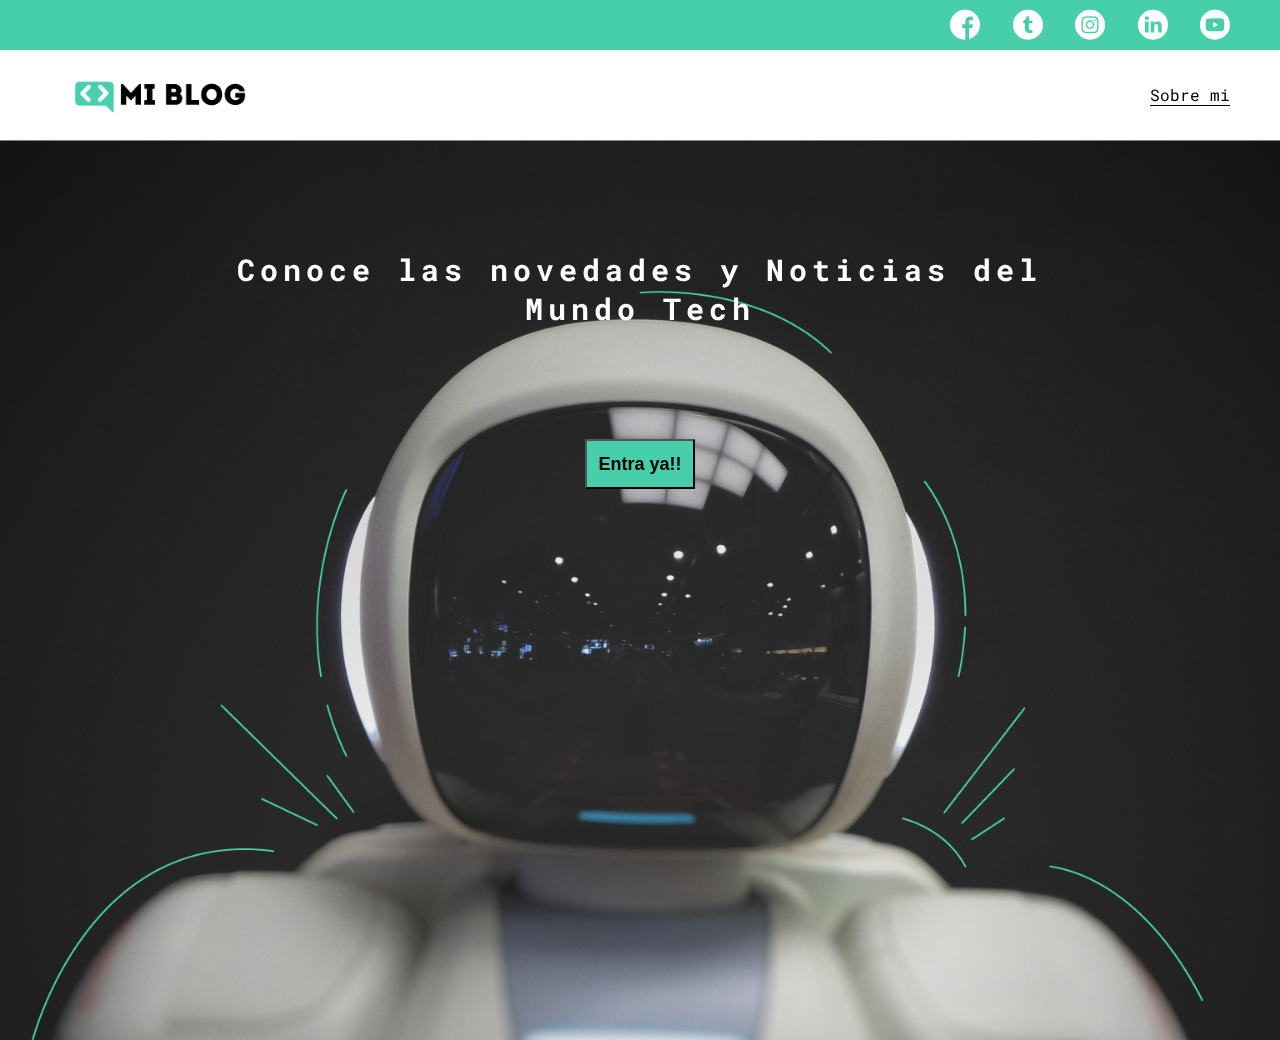
<file: index.html>
<!DOCTYPE html>
<html lang="en">
	<head>
		<meta charset="UTF-8" />
		<meta http-equiv="X-UA-Compatible" content="IE=edge" />
		<meta name="viewport" content="width=device-width, initial-scale=1.0" />
		<link rel="stylesheet" href="./css/main.css" />
		<link rel="stylesheet" href="./css/font/flaticon.css" />
		<link rel="stylesheet" href="./css/media-queries.css" />
		<title>Mi Blog</title>
	</head>
	<!-- Probalemnete haya que crearse otro div para manejar esto -->
	<body class="home-body">
		<!-- Inicio Header -->
		<header>
			<section class="header-icons-container">
				<div class="icons">
					<a href="./"><span class="flaticon-001-facebook"></span></a>
					<a href="./"><span class="flaticon-002-twitter"></span></a>
					<a href="./"><span class="flaticon-011-instagram"></span></a>
					<a href="./"><span class="flaticon-010-linkedin"></span></a>
					<a href="./"><span class="flaticon-008-youtube"></span></a>
				</div>
			</section>
			<nav>
				<section class="nav-logo-container">
					<a href="./"
						><img src="./assets/img/Logo-negro.png" alt="Logo de mi blog"
					/></a>
				</section>
				<section class="profile-link">
					<a href="./perfil.html">Sobre mi</a>
				</section>
			</nav>
		</header>
		<!-- Fin Header -->

		<main class="home-main">
			<section>
				<p class="home-main-text">
					Conoce las novedades y Noticias del Mundo Tech
				</p>
				<button class="home-main-button">
					<a href="./blogs.html">Entra ya!!</a>
				</button>
			</section>
		</main>
	</body>
</html>
</file>
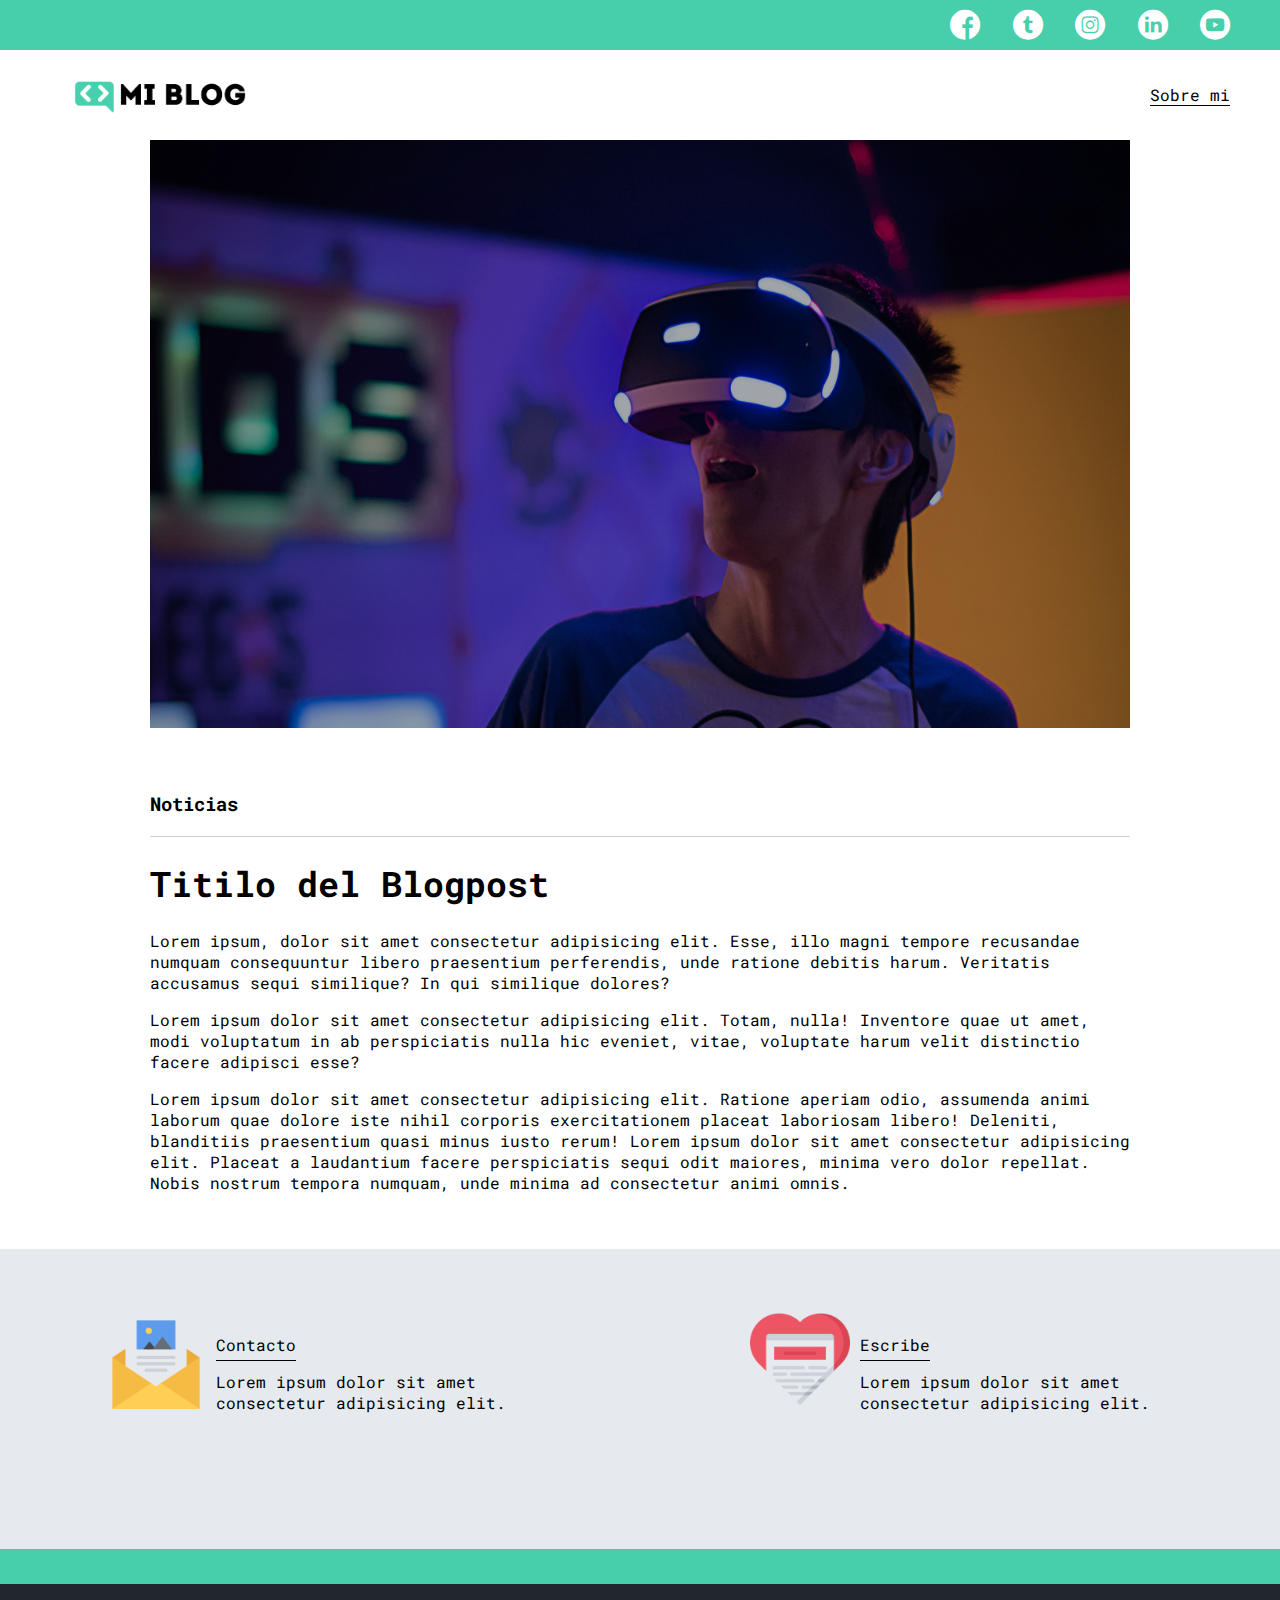
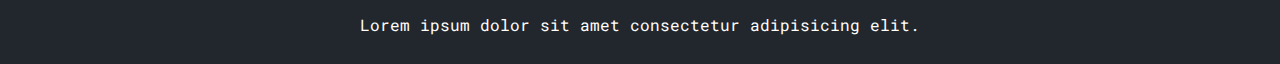
<file: blog.html>
<!DOCTYPE html>
<html lang="en">
	<head>
		<meta charset="UTF-8" />
		<meta http-equiv="X-UA-Compatible" content="IE=edge" />
		<meta name="viewport" content="width=device-width, initial-scale=1.0" />
		<link rel="stylesheet" href="./css/main.css" />
		<link rel="stylesheet" href="./css/font/flaticon.css" />
		<link rel="stylesheet" href="./css/media-queries.css" />
		<title>Mi Blog</title>
	</head>
	<body>
		<!-- Inicio Header -->
		<header>
			<section class="header-icons-container">
				<div class="icons">
					<a href="./"><span class="flaticon-001-facebook"></span></a>
					<a href="./"><span class="flaticon-002-twitter"></span></a>
					<a href="./"><span class="flaticon-011-instagram"></span></a>
					<a href="./"><span class="flaticon-010-linkedin"></span></a>
					<a href="./"><span class="flaticon-008-youtube"></span></a>
				</div>
			</section>
			<nav>
				<section class="nav-logo-container">
					<a href="./"
						><img src="./assets/img/Logo-negro.png" alt="Logo de mi blog"
					/></a>
				</section>
				<section class="profile-link">
					<a href="./perfil.html">Sobre mi</a>
				</section>
			</nav>
		</header>
		<!-- Fin Header -->
		<main>
			<section class="grid-container blogpost-img-container">
				<img src="./assets/img/post-1.png" alt="imagen" />
			</section>
			<section class="blogpost-main-container">
				<div class="grid-container">
					<h3>Noticias</h3>
					<article>
						<h1>Titilo del Blogpost</h1>
						<p>
							Lorem ipsum, dolor sit amet consectetur adipisicing elit. Esse,
							illo magni tempore recusandae numquam consequuntur libero
							praesentium perferendis, unde ratione debitis harum. Veritatis
							accusamus sequi similique? In qui similique dolores?
						</p>
						<p>
							Lorem ipsum dolor sit amet consectetur adipisicing elit. Totam,
							nulla! Inventore quae ut amet, modi voluptatum in ab perspiciatis
							nulla hic eveniet, vitae, voluptate harum velit distinctio facere
							adipisci esse?
						</p>
						<p>
							Lorem ipsum dolor sit amet consectetur adipisicing elit. Ratione
							aperiam odio, assumenda animi laborum quae dolore iste nihil
							corporis exercitationem placeat laboriosam libero! Deleniti,
							blanditiis praesentium quasi minus iusto rerum! Lorem ipsum dolor
							sit amet consectetur adipisicing elit. Placeat a laudantium facere
							perspiciatis sequi odit maiores, minima vero dolor repellat. Nobis
							nostrum tempora numquam, unde minima ad consectetur animi omnis.
						</p>
					</article>
				</div>
			</section>
			<section class="contact-main-container">
				<div>
					<img src="./assets/img/013-newsletter.png" alt="" />
					<div class="contact-left">
						<a href="">Contacto</a>
						<p>Lorem ipsum dolor sit amet consectetur adipisicing elit.</p>
					</div>
				</div>
				<div>
					<img src="./assets/img/006-like.png" alt="" />
					<div class="contact-right">
						<a href="">Escribe</a>
						<p>Lorem ipsum dolor sit amet consectetur adipisicing elit.</p>
					</div>
				</div>
			</section>
		</main>
		<!-- Inicio Footer -->
		<footer>
			<p>Lorem ipsum dolor sit amet consectetur adipisicing elit.</p>
		</footer>
		<!-- Fin Footer -->
	</body>
</html>
</file>
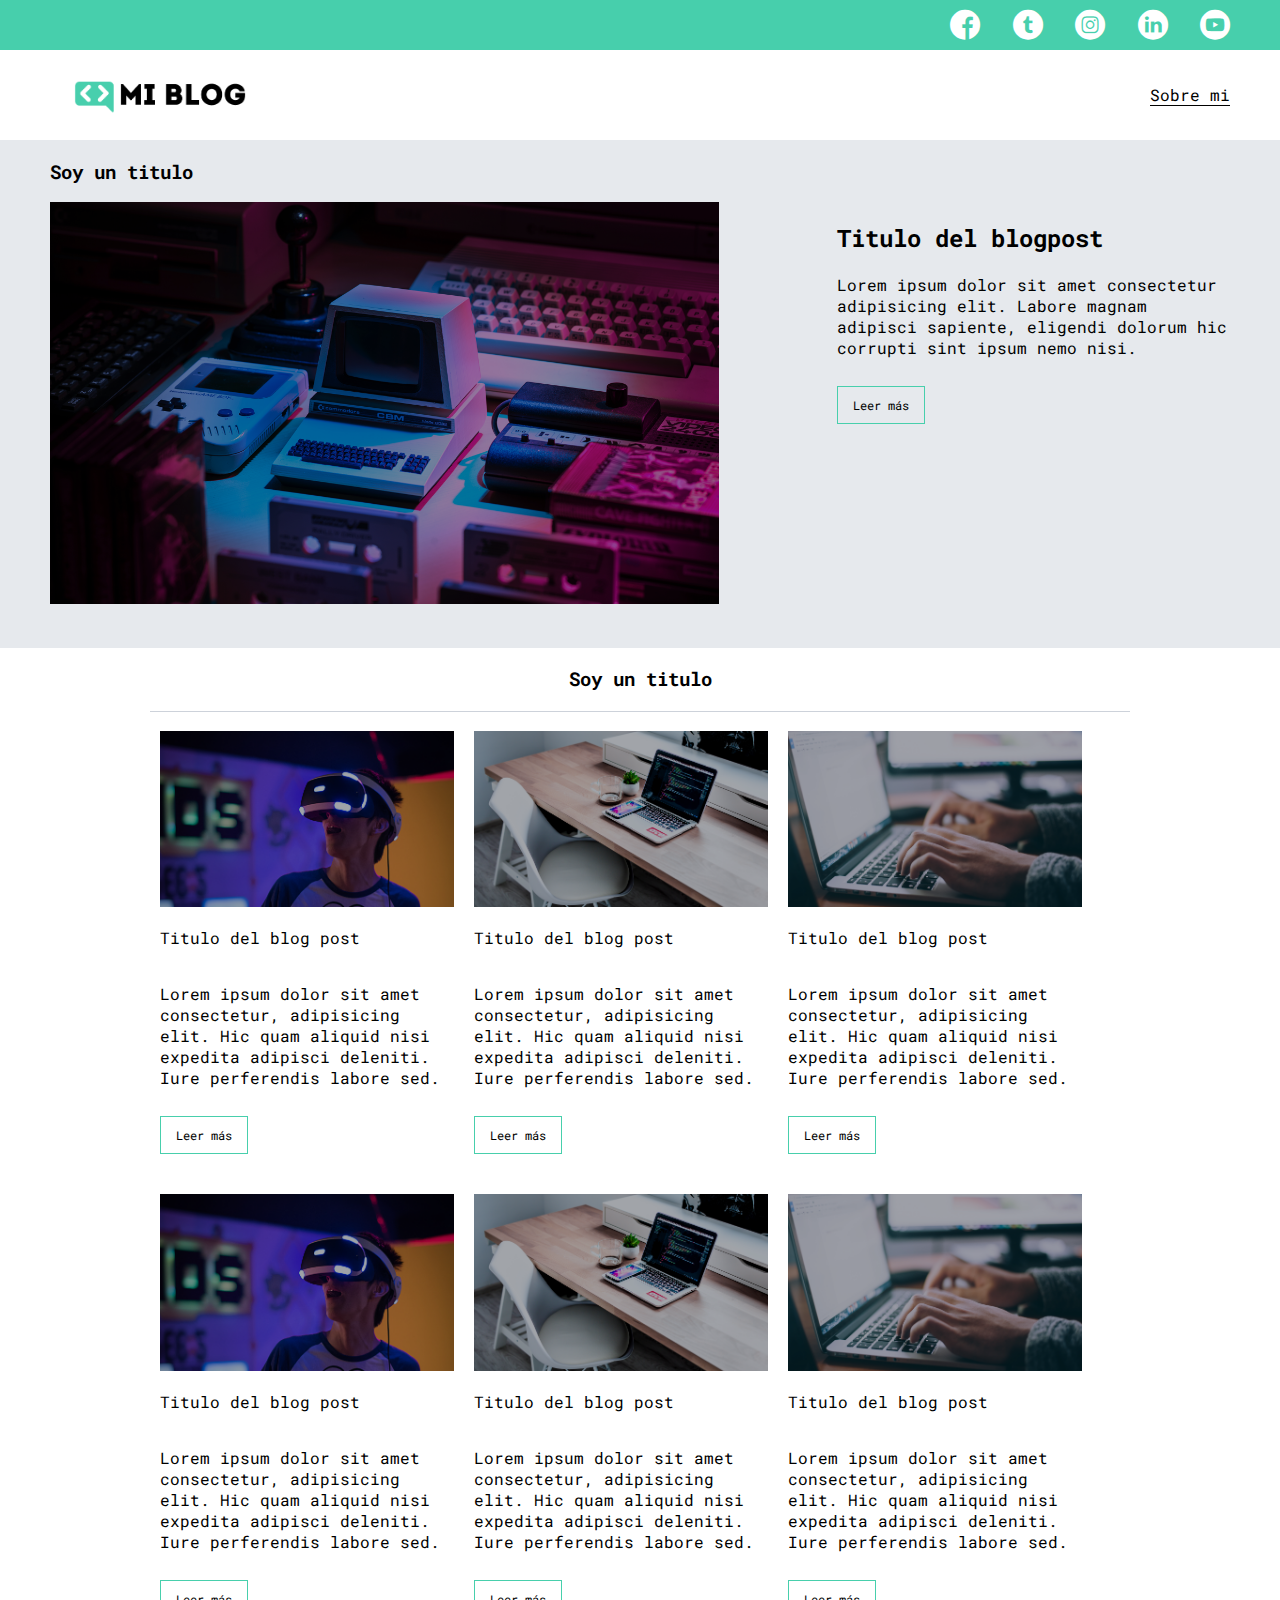
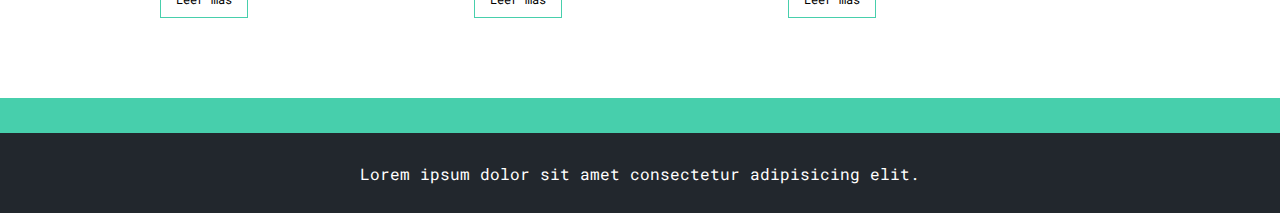
<file: blogs.html>
<!DOCTYPE html>
<html lang="en">
	<head>
		<meta charset="UTF-8" />
		<meta http-equiv="X-UA-Compatible" content="IE=edge" />
		<meta name="viewport" content="width=device-width, initial-scale=1.0" />
		<link rel="stylesheet" href="./css/main.css" />
		<link rel="stylesheet" href="./css/font/flaticon.css" />
		<link rel="stylesheet" href="./css/media-queries.css" />
		<title>Mi Blog</title>
	</head>
	<body>
		<!-- Inicio Header -->
		<header>
			<section class="header-icons-container">
				<div class="icons">
					<a href="./"><span class="flaticon-001-facebook"></span></a>
					<a href="./"><span class="flaticon-002-twitter"></span></a>
					<a href="./"><span class="flaticon-011-instagram"></span></a>
					<a href="./"><span class="flaticon-010-linkedin"></span></a>
					<a href="./"><span class="flaticon-008-youtube"></span></a>
				</div>
			</section>
			<nav>
				<section class="nav-logo-container">
					<a href="./"
						><img src="./assets/img/Logo-negro.png" alt="Logo de mi blog"
					/></a>
				</section>
				<section class="profile-link">
					<a href="./perfil.html">Sobre mi</a>
				</section>
			</nav>
		</header>
		<!-- Fin Header -->

		<main class="blogs-main">
			<section class="blogs-news-container">
				<div class="blogs-main-new">
					<h3>Soy un titulo</h3>
					<div class="blogs-news-img-container">
						<img src="./assets/img/main-news-img.png" alt="imagen" />
					</div>
					<div class="blogs-news-info-container">
						<h2>Titulo del blogpost</h2>
						<p>
							Lorem ipsum dolor sit amet consectetur adipisicing elit. Labore
							magnam adipisci sapiente, eligendi dolorum hic corrupti sint ipsum
							nemo nisi.
						</p>
						<a href="./blog.html" class="blogs-button">Leer más</a>
					</div>
				</div>
			</section>
			<section class="blogs-posts-container">
				<div class="grid-container">
					<h3>Soy un titulo</h3>
					<article class="post-container">
						<img src="./assets/img/post-1.png" alt="" />
						<p>Titulo del blog post</p>
						<p>
							Lorem ipsum dolor sit amet consectetur, adipisicing elit. Hic quam
							aliquid nisi expedita adipisci deleniti. Iure perferendis labore
							sed.
						</p>
						<a href="./blog.html" class="blogs-button">Leer más</a>
					</article>
					<article class="post-container">
						<img src="./assets/img/post-2.png" alt="" />
						<p>Titulo del blog post</p>
						<p>
							Lorem ipsum dolor sit amet consectetur, adipisicing elit. Hic quam
							aliquid nisi expedita adipisci deleniti. Iure perferendis labore
							sed.
						</p>
						<a href="./blog.html" class="blogs-button">Leer más</a>
					</article>
					<article class="post-container">
						<img src="./assets/img/post-3.png" alt="" />
						<p>Titulo del blog post</p>
						<p>
							Lorem ipsum dolor sit amet consectetur, adipisicing elit. Hic quam
							aliquid nisi expedita adipisci deleniti. Iure perferendis labore
							sed.
						</p>
						<a href="" class="blogs-button">Leer más</a>
					</article>
					<article class="post-container">
						<img src="./assets/img/post-1.png" alt="" />
						<p>Titulo del blog post</p>
						<p>
							Lorem ipsum dolor sit amet consectetur, adipisicing elit. Hic quam
							aliquid nisi expedita adipisci deleniti. Iure perferendis labore
							sed.
						</p>
						<a href="./blog.html" class="blogs-button">Leer más</a>
					</article>
					<article class="post-container">
						<img src="./assets/img/post-2.png" alt="" />
						<p>Titulo del blog post</p>
						<p>
							Lorem ipsum dolor sit amet consectetur, adipisicing elit. Hic quam
							aliquid nisi expedita adipisci deleniti. Iure perferendis labore
							sed.
						</p>
						<a href="./blog.html" class="blogs-button">Leer más</a>
					</article>
					<article class="post-container">
						<img src="./assets/img/post-3.png" alt="" />
						<p>Titulo del blog post</p>
						<p>
							Lorem ipsum dolor sit amet consectetur, adipisicing elit. Hic quam
							aliquid nisi expedita adipisci deleniti. Iure perferendis labore
							sed.
						</p>
						<a href="./blog.html" class="blogs-button">Leer más</a>
					</article>
				</div>
			</section>
		</main>

		<!-- Inicio Footer -->
		<footer>
			<p>Lorem ipsum dolor sit amet consectetur adipisicing elit.</p>
		</footer>
		<!-- Fin Footer -->
	</body>
</html>
</file>
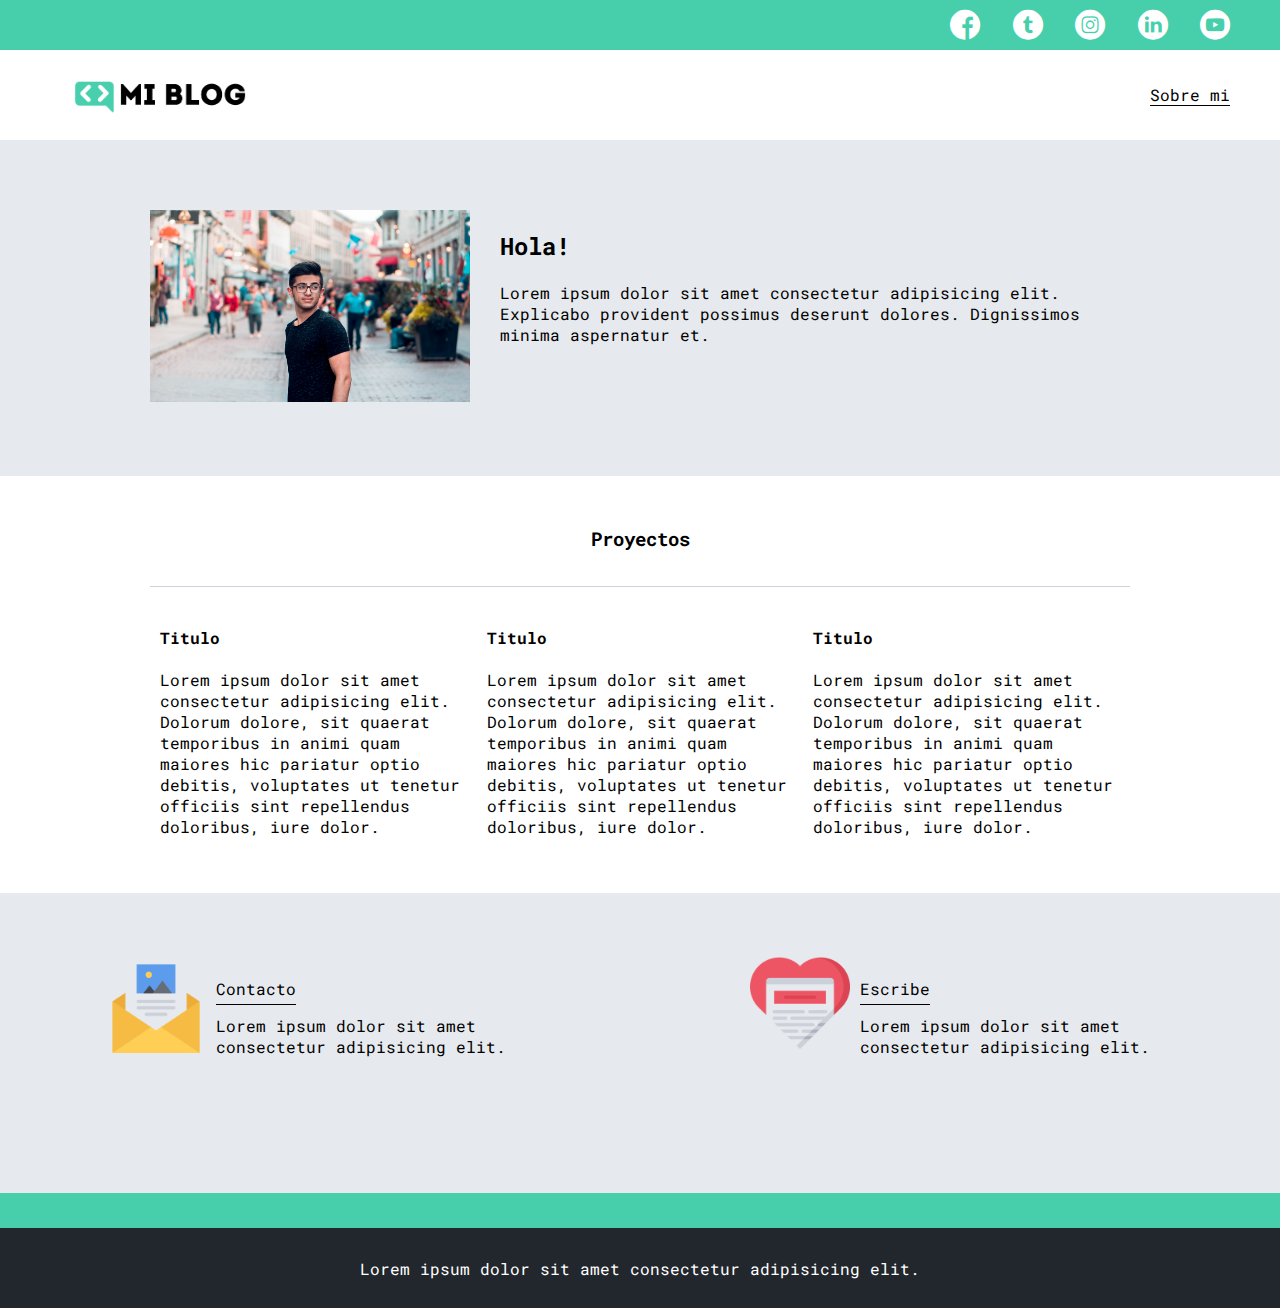
<file: perfil.html>
<!DOCTYPE html>
<html lang="en">
	<head>
		<meta charset="UTF-8" />
		<meta http-equiv="X-UA-Compatible" content="IE=edge" />
		<meta name="viewport" content="width=device-width, initial-scale=1.0" />
		<link rel="stylesheet" href="./css/main.css" />
		<link rel="stylesheet" href="./css/font/flaticon.css" />
		<link rel="stylesheet" href="./css/media-queries.css" />
		<title>Mi Blog</title>
	</head>
	<body>
		<!-- Inicio Header -->
		<header>
			<section class="header-icons-container">
				<div class="icons">
					<a href="./"><span class="flaticon-001-facebook"></span></a>
					<a href="./"><span class="flaticon-002-twitter"></span></a>
					<a href="./"><span class="flaticon-011-instagram"></span></a>
					<a href="./"><span class="flaticon-010-linkedin"></span></a>
					<a href="./"><span class="flaticon-008-youtube"></span></a>
				</div>
			</section>
			<nav>
				<section class="nav-logo-container">
					<a href="./"
						><img src="./assets/img/Logo-negro.png" alt="Logo de mi blog"
					/></a>
				</section>
				<section class="profile-link">
					<a href="./perfil.html">Sobre mi</a>
				</section>
			</nav>
		</header>
		<!-- Fin Header -->

		<main>
			<section class="profile-main-container">
				<div class="grid-container profile-container">
					<div>
						<img src="./assets/img/profile-pic.jpg" alt="" />
					</div>
					<div>
						<h2>Hola!</h2>
						<p>
							Lorem ipsum dolor sit amet consectetur adipisicing elit. Explicabo
							provident possimus deserunt dolores. Dignissimos minima aspernatur
							et.
						</p>
					</div>
				</div>
			</section>
			<section class="profile-main-projects">
				<div class="grid-container">
					<h3>Proyectos</h3>
					<div class="projects-main-container">
						<article class="project-container">
							<h4>Titulo</h4>
							<p>
								Lorem ipsum dolor sit amet consectetur adipisicing elit. Dolorum
								dolore, sit quaerat temporibus in animi quam maiores hic
								pariatur optio debitis, voluptates ut tenetur officiis sint
								repellendus doloribus, iure dolor.
							</p>
						</article>
						<article class="project-container">
							<h4>Titulo</h4>
							<p>
								Lorem ipsum dolor sit amet consectetur adipisicing elit. Dolorum
								dolore, sit quaerat temporibus in animi quam maiores hic
								pariatur optio debitis, voluptates ut tenetur officiis sint
								repellendus doloribus, iure dolor.
							</p>
						</article>
						<article class="project-container">
							<h4>Titulo</h4>
							<p>
								Lorem ipsum dolor sit amet consectetur adipisicing elit. Dolorum
								dolore, sit quaerat temporibus in animi quam maiores hic
								pariatur optio debitis, voluptates ut tenetur officiis sint
								repellendus doloribus, iure dolor.
							</p>
						</article>
					</div>
				</div>
			</section>
			<section class="contact-main-container">
				<div>
					<img src="./assets/img/013-newsletter.png" alt="" />
					<div class="contact-left">
						<a href="">Contacto</a>
						<p>Lorem ipsum dolor sit amet consectetur adipisicing elit.</p>
					</div>
				</div>
				<div>
					<img src="./assets/img/006-like.png" alt="" />
					<div class="contact-right">
						<a href="">Escribe</a>
						<p>Lorem ipsum dolor sit amet consectetur adipisicing elit.</p>
					</div>
				</div>
			</section>
		</main>

		<!-- Inicio Footer -->
		<footer>
			<p>Lorem ipsum dolor sit amet consectetur adipisicing elit.</p>
		</footer>
		<!-- Fin Footer -->
	</body>
</html>
</file>
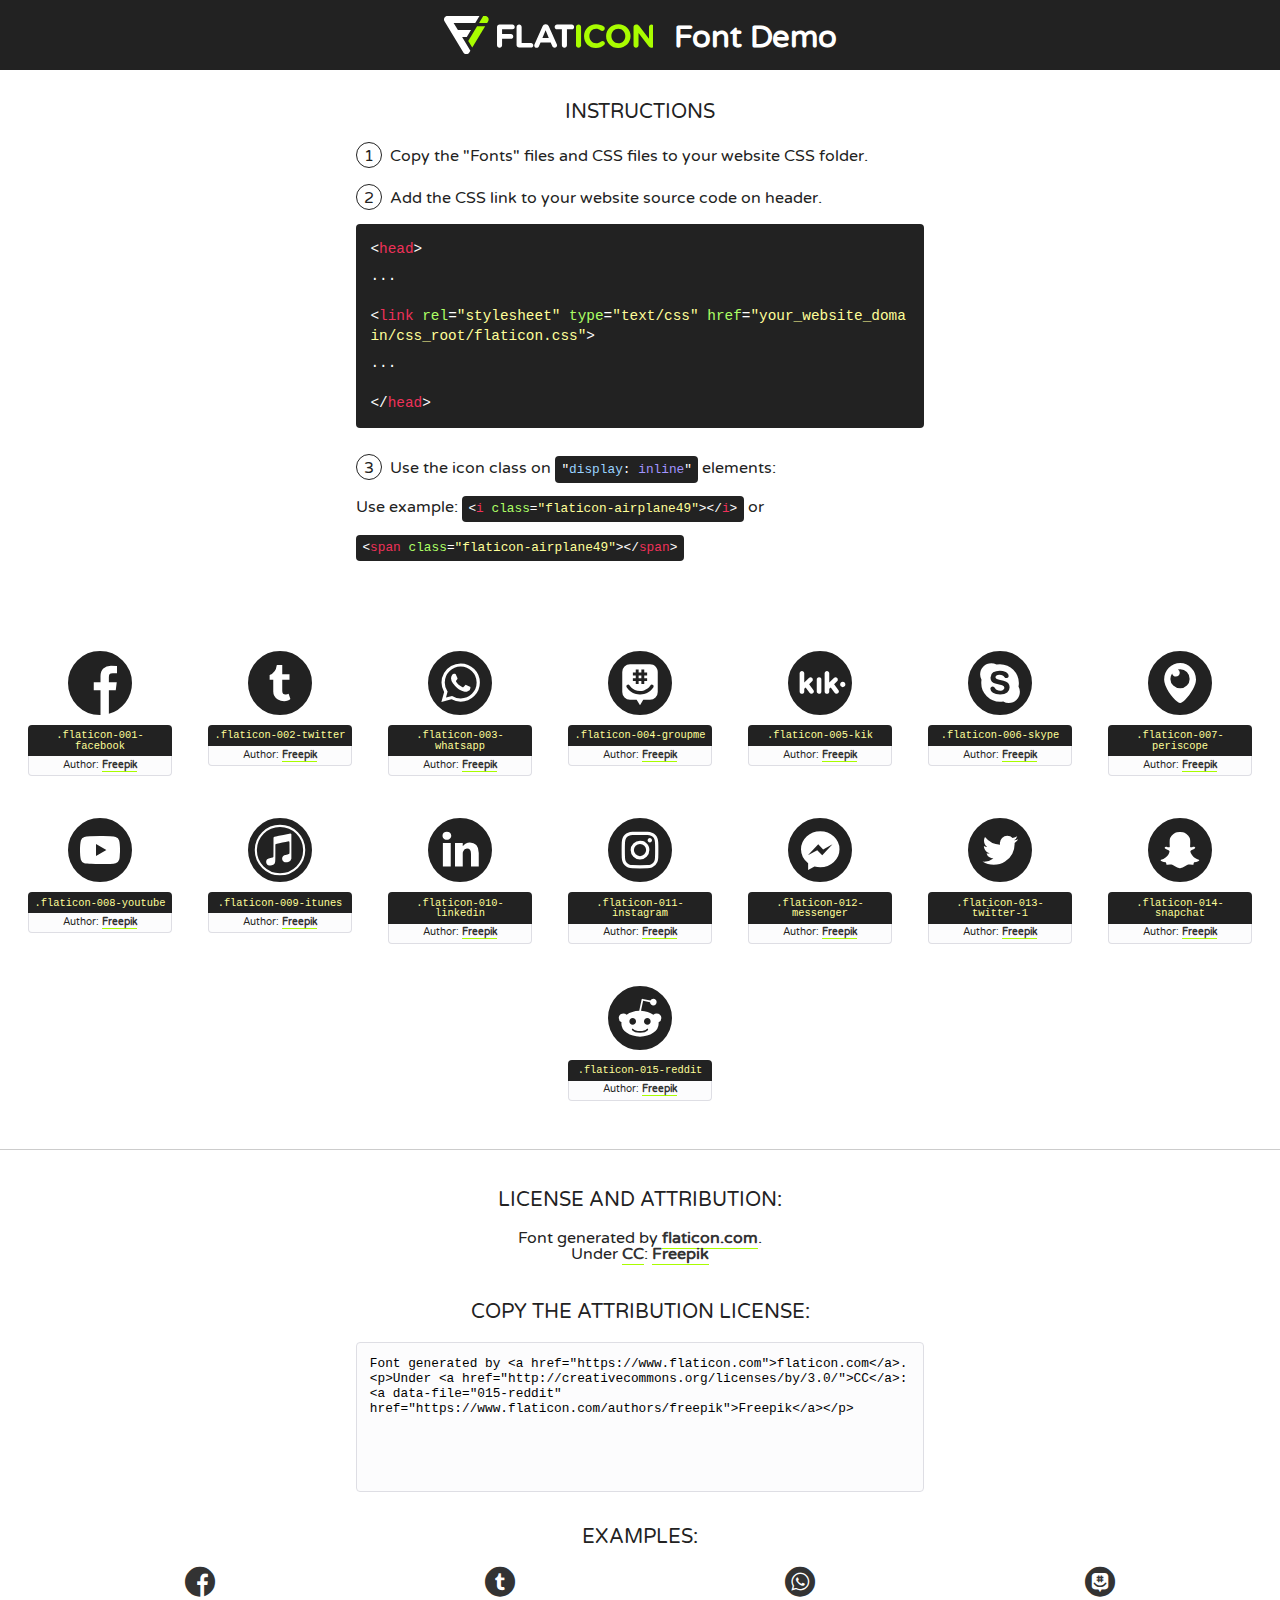
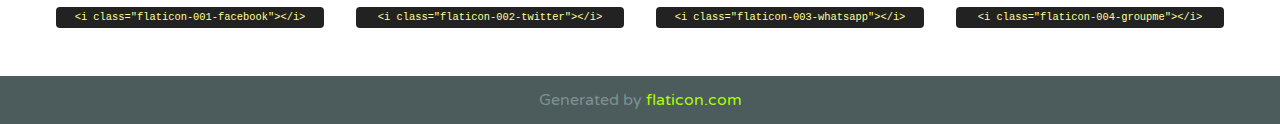
<file: css/font/flaticon.html>
<!DOCTYPE html>
<!--
  Flaticon icon font: Flaticon
  Creation date: 20/12/2018 09:27
-->
<html>
<!DOCTYPE html>
<html>

<head>
    <title>Flaticon WebFont</title>
    <link href="http://fonts.googleapis.com/css?family=Varela+Round" rel="stylesheet" type="text/css" />
    <link rel="stylesheet" type="text/css" href="flaticon.css">
    <meta charset="UTF-8">
    <style>
    html, body, div, span, applet, object, iframe,
    h1, h2, h3, h4, h5, h6, p, blockquote, pre,
    a, abbr, acronym, address, big, cite, code,
    del, dfn, em, img, ins, kbd, q, s, samp,
    small, strike, strong, sub, sup, tt, var,
    b, u, i, center,
    dl, dt, dd, ol, ul, li,
    fieldset, form, label, legend,
    table, caption, tbody, tfoot, thead, tr, th, td,
    article, aside, canvas, details, embed, 
    figure, figcaption, footer, header, hgroup, 
    menu, nav, output, ruby, section, summary,
    time, mark, audio, video {
        margin: 0;
        padding: 0;
        border: 0;
        font-size: 100%;
        font: inherit;
        vertical-align: baseline;
    }
    /* HTML5 display-role reset for older browsers */
    article, aside, details, figcaption, figure, 
    footer, header, hgroup, menu, nav, section {
        display: block;
    }
    body {
        line-height: 1;
    }
    ol, ul {
        list-style: none;
    }
    blockquote, q {
        quotes: none;
    }
    blockquote:before, blockquote:after,
    q:before, q:after {
        content: '';
        content: none;
    }
    table {
        border-collapse: collapse;
        border-spacing: 0;
    }
    body {
        font-family: 'Varela Round', Helvetica, Arial, sans-serif;
        font-size: 16px;
        color: #222;
    }
    a {
        color: #333;
        border-bottom: 1px solid #a9fd00;
        font-weight: bold;
        text-decoration: none;
    }
    * {
        -moz-box-sizing: border-box;
        -webkit-box-sizing: border-box;
        box-sizing: border-box;
        margin: 0;
        padding: 0;
    }
    [class^="flaticon-"]:before, [class*=" flaticon-"]:before, [class^="flaticon-"]:after, [class*=" flaticon-"]:after {
        font-family: Flaticon;
        font-size: 30px;
        font-style: normal;
        margin-left: 20px;
        color: #333;
    }
    .wrapper {
        max-width: 600px;
        margin: auto;
        padding: 0 1em;
    }
    .title {
        font-size: 1.25em;
        text-align: center;
        margin-bottom: 1em;
        text-transform: uppercase;
    }
    header {
        text-align: center;
        background-color: #222;
        color: #fff;
        padding: 1em;
    }
    header .logo {
        width: 210px;
        height: 38px;
        display: inline-block;
        vertical-align: middle;
        margin-right: 1em;
        border: none;
    }
    header strong {
        font-size: 1.95em;
        font-weight: bold;
        vertical-align: middle;
        margin-top: 5px;
        display: inline-block;
    }
    .demo {
        margin: 2em auto;
        line-height: 1.25em;
    }
    .demo ul li {
        margin-bottom: 1em;
    }
    .demo ul li .num {
        color: #222;
        border-radius: 20px;
        display: inline-block;
        width: 26px;
        padding: 3px;
        height: 26px;
        text-align: center;
        margin-right: 0.5em;
        border: 1px solid #222;
    }
    .demo ul li code {
        background-color: #222;
        border-radius: 4px;
        padding: 0.25em 0.5em;
        display: inline-block;
        color: #fff;
        font-family: Consolas,Monaco,Lucida Console,Liberation Mono,DejaVu Sans Mono,Bitstream Vera Sans Mono,Courier New, monospace;
        font-weight: lighter;
        margin-top: 1em;
        font-size: 0.8em;
        word-break: break-all;
    }
    .demo ul li code.big {
        padding: 1em;
        font-size: 0.9em;
    }
    .demo ul li code .red {
        color: #EF3159;
    }
    .demo ul li code .green {
        color: #ACFF65;
    }
    .demo ul li code .yellow {
        color: #FFFF99;
    }
    .demo ul li code .blue {
        color: #99D3FF;
    }
    .demo ul li code .purple {
        color: #A295FF;
    }
    .demo ul li code .dots {
        margin-top: 0.5em;
        display: block;
    }
    #glyphs {
        border-bottom: 1px solid #ccc;
        padding: 2em 0;
        text-align: center;
    }
    .glyph {
        display: inline-block;
        width: 9em;
        margin: 1em;
        text-align: center;
        vertical-align: top;
        background: #FFF;
    }
    .glyph .glyph-icon {
        padding: 10px;
        display: block;
        font-family:"Flaticon";
        font-size: 64px;
        line-height: 1;
    }
    .glyph .glyph-icon:before {
        font-size: 64px;
        color: #222;
        margin-left: 0;
    }
    .class-name {
        font-size: 0.65em;
        background-color: #222;
        color: #fff;
        border-radius: 4px 4px 0 0;
        padding: 0.5em;
        color: #FFFF99;
        font-family: Consolas,Monaco,Lucida Console,Liberation Mono,DejaVu Sans Mono,Bitstream Vera Sans Mono,Courier New, monospace;
    }
    .author-name {
        font-size: 0.6em;
        background-color: #fcfcfd;
        border: 1px solid #DEDEE4;
        border-top: 0;
        border-radius: 0 0 4px 4px;
        padding: 0.5em;
    }
    .class-name:last-child {
        font-size: 10px;
        color:#888;
    }
    .class-name:last-child a {
        font-size: 10px;
        color:#555;
    }
    .class-name:last-child a:hover {
        color:#a9fd00;
    }
    .glyph > input {
        display: block;
        width: 100px;
        margin: 5px auto;
        text-align: center;
        font-size: 12px;
        cursor: text;
    }
    .glyph > input.icon-input {
        font-family:"Flaticon";
        font-size: 16px;
        margin-bottom: 10px;
    }
    .attribution .title {
        margin-top: 2em;
    }
    .attribution textarea {
        background-color: #fcfcfd;
        padding: 1em;
        border: none;
        box-shadow: none;
        border: 1px solid #DEDEE4;
        border-radius: 4px;
        resize: none;
        width: 100%;
        height: 150px;
        font-size: 0.8em;
        font-family: Consolas,Monaco,Lucida Console,Liberation Mono,DejaVu Sans Mono,Bitstream Vera Sans Mono,Courier New, monospace;
        -webkit-appearance: none;
    }
    .iconsuse {
        margin: 2em auto;
        text-align: center;
        max-width: 1200px;
    }
    .iconsuse:after {
        content: '';
        display: table;
        clear: both;
    }
    .iconsuse .image {
        float: left;
        width: 25%;
        padding: 0 1em;
    }
    .iconsuse .image p {
        margin-bottom: 1em;
    }
    .iconsuse .image span {
        display: block;
        font-size: 0.65em;
        background-color: #222;
        color: #fff;
        border-radius: 4px;
        padding: 0.5em;
        color: #FFFF99;
        margin-top: 1em;
        font-family: Consolas,Monaco,Lucida Console,Liberation Mono,DejaVu Sans Mono,Bitstream Vera Sans Mono,Courier New, monospace;
    }
    #footer {
        text-align: center;
        background-color: #4C5B5C;
        color: #7c9192;
        padding: 1em;
    }
    #footer a {
        border: none;
        color: #a9fd00;
        font-weight: normal;
    }
    @media (max-width: 960px) {
        .iconsuse .image {
            width: 50%;
        }
    }
    @media (max-width: 560px) {
        .iconsuse .image {
            width: 100%;
        }
    }
    </style>
</head>

<body class="characters-off">

    <header>
        <a href="https://www.flaticon.com" target="_blank" class="logo">
            <svg version="1.1" xmlns="http://www.w3.org/2000/svg" xmlns:xlink="http://www.w3.org/1999/xlink" xmlns:a="http://ns.adobe.com/AdobeSVGViewerExtensions/3.0/" viewBox="0 0 560.875 102.036" enable-background="new 0 0 560.875 102.036" xml:space="preserve">
                <defs>
                </defs>
                <g>
                    <g class="letters">
                        <path fill="#ffffff" d="M141.596,29.675c0-3.777,2.985-6.767,6.764-6.767h34.438c3.426,0,6.15,2.728,6.15,6.15
                        c0,3.43-2.724,6.149-6.15,6.149h-27.674v13.091h23.719c3.429,0,6.151,2.724,6.151,6.15c0,3.43-2.723,6.149-6.151,6.149h-23.719
                        v17.574c0,3.773-2.986,6.761-6.764,6.761c-3.779,0-6.764-2.989-6.764-6.761V29.675z"></path>
                        <path fill="#ffffff" d="M193.844,29.149c0-3.781,2.985-6.767,6.764-6.767c3.776,0,6.763,2.985,6.763,6.767v42.957h25.039
                        c3.426,0,6.149,2.726,6.149,6.153c0,3.425-2.723,6.15-6.149,6.15h-31.802c-3.779,0-6.764-2.986-6.764-6.768V29.149z"></path>
                        <path fill="#ffffff" d="M241.891,75.71l21.438-48.407c1.492-3.341,4.215-5.357,7.906-5.357h0.792
                        c3.686,0,6.323,2.017,7.815,5.357l21.439,48.407c0.436,0.967,0.701,1.845,0.701,2.723c0,3.602-2.809,6.501-6.414,6.501
                        c-3.161,0-5.269-1.845-6.499-4.655l-4.132-9.661h-27.059l-4.301,10.102c-1.144,2.631-3.426,4.214-6.237,4.214
                        c-3.517,0-6.24-2.81-6.24-6.325C241.1,77.64,241.451,76.677,241.891,75.71z M279.932,58.666l-8.521-20.297l-8.526,20.297H279.932
                        z"></path>
                        <path fill="#ffffff" d="M314.864,35.387H301.86c-3.429,0-6.239-2.813-6.239-6.238c0-3.429,2.811-6.24,6.239-6.24h39.533
                        c3.426,0,6.237,2.811,6.237,6.24c0,3.425-2.811,6.238-6.237,6.238h-13.001v42.785c0,3.773-2.99,6.761-6.764,6.761
                        c-3.779,0-6.764-2.989-6.764-6.761V35.387z"></path>
                        <path fill="#A9FD00" d="M352.615,29.149c0-3.781,2.985-6.767,6.767-6.767c3.774,0,6.761,2.985,6.761,6.767v49.024
                        c0,3.773-2.987,6.761-6.761,6.761c-3.781,0-6.767-2.989-6.767-6.761V29.149z"></path>
                        <path fill="#A9FD00" d="M374.132,53.836v-0.179c0-17.481,13.178-31.801,32.065-31.801c9.22,0,15.459,2.458,20.557,6.238
                        c1.402,1.054,2.637,2.985,2.637,5.357c0,3.692-2.985,6.59-6.681,6.59c-1.845,0-3.071-0.702-4.044-1.319
                        c-3.776-2.813-7.729-4.393-12.562-4.393c-10.364,0-17.831,8.611-17.831,19.154v0.173c0,10.542,7.291,19.329,17.831,19.329
                        c5.715,0,9.492-1.756,13.359-4.834c1.049-0.874,2.458-1.491,4.039-1.491c3.429,0,6.325,2.813,6.325,6.236
                        c0,2.106-1.056,3.78-2.282,4.834c-5.539,4.834-12.036,7.733-21.878,7.733C387.572,85.464,374.132,71.493,374.132,53.836z"></path>
                        <path fill="#A9FD00" d="M433.009,53.836v-0.179c0-17.481,13.79-31.801,32.766-31.801c18.981,0,32.592,14.143,32.592,31.628v0.173
                        c0,17.483-13.785,31.807-32.769,31.807C446.625,85.464,433.009,71.32,433.009,53.836z M484.224,53.836v-0.179
                        c0-10.539-7.725-19.326-18.626-19.326c-10.893,0-18.449,8.611-18.449,19.154v0.173c0,10.542,7.73,19.329,18.626,19.329
                        C476.676,72.986,484.224,64.378,484.224,53.836z"></path>
                        <path fill="#A9FD00" d="M506.233,29.321c0-3.774,2.99-6.763,6.767-6.763h1.401c3.252,0,5.183,1.583,7.029,3.953l26.093,34.265
                        V29.059c0-3.692,2.99-6.677,6.681-6.677c3.683,0,6.671,2.985,6.671,6.677v48.934c0,3.78-2.987,6.765-6.764,6.765h-0.436
                        c-3.257,0-5.188-1.581-7.034-3.953l-27.056-35.492v32.944c0,3.687-2.985,6.676-6.678,6.676c-3.683,0-6.673-2.989-6.673-6.676
                        V29.321z"></path>
                    </g>
                    <g class="insignia">
                        <path fill="#ffffff" d="M48.372,56.137h12.517l11.156-18.537H37.186L25.688,18.539h57.825L94.668,0H9.271
                        C5.925,0,2.842,1.801,1.198,4.716c-1.644,2.907-1.593,6.482,0.134,9.343l50.38,83.501c1.678,2.781,4.689,4.476,7.938,4.476
                        c3.246,0,6.257-1.695,7.935-4.476l2.898-4.804L48.372,56.137z"></path>
                        <g class="i">
                            <path fill="#A9FD00" d="M93.575,18.539h0.031v0.004l21.652,0.004l2.705-4.488c1.727-2.861,1.778-6.436,0.133-9.343
                            C116.454,1.801,113.371,0,110.026,0h-5.294L93.575,18.539z"></path>
                            <polygon fill="#A9FD00" points="88.291,27.356 64.725,66.486 75.519,84.404 109.942,27.356"></polygon>
                        </g>
                    </g>
                </g>
            </svg>
        </a>
        <strong>Font Demo</strong>
    </header>


    <section class="demo wrapper">

        <p class="title">Instructions</p>

        <ul>
            <li>
                <span class="num">1</span>Copy the "Fonts" files and CSS files to your website CSS folder.
            </li>
            <li>
                <span class="num">2</span>Add the CSS link to your website source code on header.
                <code class="big">
                    &lt;<span class="red">head</span>&gt;
                    <br/><span class="dots">...</span>
                    <br/>&lt;<span class="red">link</span> <span class="green">rel</span>=<span class="yellow">"stylesheet"</span> <span class="green">type</span>=<span class="yellow">"text/css"</span> <span class="green">href</span>=<span class="yellow">"your_website_domain/css_root/flaticon.css"</span>&gt;
                    <br/><span class="dots">...</span>
                    <br/>&lt;/<span class="red">head</span>&gt;
                </code>
            </li>

            <li>
                <p>
                    <span class="num">3</span>Use the icon class on <code>"<span class="blue">display</span>:<span class="purple"> inline</span>"</code> elements:
                    <br />
                    Use example: <code>&lt;<span class="red">i</span> <span class="green">class</span>=<span class="yellow">&quot;flaticon-airplane49&quot;</span>&gt;&lt;/<span class="red">i</span>&gt;</code> or <code>&lt;<span class="red">span</span> <span class="green">class</span>=<span class="yellow">&quot;flaticon-airplane49&quot;</span>&gt;&lt;/<span class="red">span</span>&gt;</code>
            </li>
        </ul>

    </section>




   <section id="glyphs">          
    
      
        <div class="glyph"><div class="glyph-icon flaticon-001-facebook"></div>
            <div class="class-name">.flaticon-001-facebook</div>
            <div class="author-name">Author: <a data-file="001-facebook" href="https://www.flaticon.com/authors/freepik">Freepik</a> </div> 
        </div>        
        
        <div class="glyph"><div class="glyph-icon flaticon-002-twitter"></div>
            <div class="class-name">.flaticon-002-twitter</div>
            <div class="author-name">Author: <a data-file="002-twitter" href="https://www.flaticon.com/authors/freepik">Freepik</a> </div> 
        </div>        
        
        <div class="glyph"><div class="glyph-icon flaticon-003-whatsapp"></div>
            <div class="class-name">.flaticon-003-whatsapp</div>
            <div class="author-name">Author: <a data-file="003-whatsapp" href="https://www.flaticon.com/authors/freepik">Freepik</a> </div> 
        </div>        
        
        <div class="glyph"><div class="glyph-icon flaticon-004-groupme"></div>
            <div class="class-name">.flaticon-004-groupme</div>
            <div class="author-name">Author: <a data-file="004-groupme" href="https://www.flaticon.com/authors/freepik">Freepik</a> </div> 
        </div>        
        
        <div class="glyph"><div class="glyph-icon flaticon-005-kik"></div>
            <div class="class-name">.flaticon-005-kik</div>
            <div class="author-name">Author: <a data-file="005-kik" href="https://www.flaticon.com/authors/freepik">Freepik</a> </div> 
        </div>        
        
        <div class="glyph"><div class="glyph-icon flaticon-006-skype"></div>
            <div class="class-name">.flaticon-006-skype</div>
            <div class="author-name">Author: <a data-file="006-skype" href="https://www.flaticon.com/authors/freepik">Freepik</a> </div> 
        </div>        
        
        <div class="glyph"><div class="glyph-icon flaticon-007-periscope"></div>
            <div class="class-name">.flaticon-007-periscope</div>
            <div class="author-name">Author: <a data-file="007-periscope" href="https://www.flaticon.com/authors/freepik">Freepik</a> </div> 
        </div>        
        
        <div class="glyph"><div class="glyph-icon flaticon-008-youtube"></div>
            <div class="class-name">.flaticon-008-youtube</div>
            <div class="author-name">Author: <a data-file="008-youtube" href="https://www.flaticon.com/authors/freepik">Freepik</a> </div> 
        </div>        
        
        <div class="glyph"><div class="glyph-icon flaticon-009-itunes"></div>
            <div class="class-name">.flaticon-009-itunes</div>
            <div class="author-name">Author: <a data-file="009-itunes" href="https://www.flaticon.com/authors/freepik">Freepik</a> </div> 
        </div>        
        
        <div class="glyph"><div class="glyph-icon flaticon-010-linkedin"></div>
            <div class="class-name">.flaticon-010-linkedin</div>
            <div class="author-name">Author: <a data-file="010-linkedin" href="https://www.flaticon.com/authors/freepik">Freepik</a> </div> 
        </div>        
        
        <div class="glyph"><div class="glyph-icon flaticon-011-instagram"></div>
            <div class="class-name">.flaticon-011-instagram</div>
            <div class="author-name">Author: <a data-file="011-instagram" href="https://www.flaticon.com/authors/freepik">Freepik</a> </div> 
        </div>        
        
        <div class="glyph"><div class="glyph-icon flaticon-012-messenger"></div>
            <div class="class-name">.flaticon-012-messenger</div>
            <div class="author-name">Author: <a data-file="012-messenger" href="https://www.flaticon.com/authors/freepik">Freepik</a> </div> 
        </div>        
        
        <div class="glyph"><div class="glyph-icon flaticon-013-twitter-1"></div>
            <div class="class-name">.flaticon-013-twitter-1</div>
            <div class="author-name">Author: <a data-file="013-twitter-1" href="https://www.flaticon.com/authors/freepik">Freepik</a> </div> 
        </div>        
        
        <div class="glyph"><div class="glyph-icon flaticon-014-snapchat"></div>
            <div class="class-name">.flaticon-014-snapchat</div>
            <div class="author-name">Author: <a data-file="014-snapchat" href="https://www.flaticon.com/authors/freepik">Freepik</a> </div> 
        </div>        
        
        <div class="glyph"><div class="glyph-icon flaticon-015-reddit"></div>
            <div class="class-name">.flaticon-015-reddit</div>
            <div class="author-name">Author: <a data-file="015-reddit" href="https://www.flaticon.com/authors/freepik">Freepik</a> </div> 
        </div>        
        

    </section>



    <section class="attribution wrapper"   style="text-align:center;">

      <div class="title">License and attribution:</div><div class="attrDiv">Font generated by <a href="https://www.flaticon.com">flaticon.com</a>. <div><p>Under <a href="http://creativecommons.org/licenses/by/3.0/">CC</a>: <a data-file="015-reddit" href="https://www.flaticon.com/authors/freepik">Freepik</a></p>  </div>
      </div>
      <div class="title">Copy the Attribution License:</div>

    <textarea onclick="this.focus();this.select();">Font generated by &lt;a href=&quot;https://www.flaticon.com&quot;&gt;flaticon.com&lt;/a&gt;. <p>Under <a href="http://creativecommons.org/licenses/by/3.0/">CC</a>: <a data-file="015-reddit" href="https://www.flaticon.com/authors/freepik">Freepik</a></p>  
     </textarea>

    </section>

    <section class="iconsuse">

          <div class="title">Examples:</div>            
             
            <div class="image">
                <p>
                    <i class="glyph-icon flaticon-001-facebook"></i> 
                    <span>&lt;i class=&quot;flaticon-001-facebook&quot;&gt;&lt;/i&gt;</span>
                </p>
            </div>
            
            <div class="image">
                <p>
                    <i class="glyph-icon flaticon-002-twitter"></i> 
                    <span>&lt;i class=&quot;flaticon-002-twitter&quot;&gt;&lt;/i&gt;</span>
                </p>
            </div>
            
            <div class="image">
                <p>
                    <i class="glyph-icon flaticon-003-whatsapp"></i> 
                    <span>&lt;i class=&quot;flaticon-003-whatsapp&quot;&gt;&lt;/i&gt;</span>
                </p>
            </div>
            
            <div class="image">
                <p>
                    <i class="glyph-icon flaticon-004-groupme"></i> 
                    <span>&lt;i class=&quot;flaticon-004-groupme&quot;&gt;&lt;/i&gt;</span>
                </p>
            </div>
                       
        </div>
                            
    </section>

<div id="footer">
    <div>Generated by <a href="https://www.flaticon.com">flaticon.com</a>
    </div>
</div>



</body>
</html>
</file>
<file: css/main.css>
@import url("https://fonts.googleapis.com/css2?family=Roboto+Mono:wght@400;500;700&family=Roboto+Slab:wght@400;700&family=Roboto:wght@400;500;700;900&display=swap");

body {
	font-family: "Roboto Mono", monospace;
	margin: 0px;
	padding: 0px;
}

a {
	text-decoration: none;
	display: inline;
	color: black;
}

.home-body {
	position: fixed;
	top: 0;
	bottom: 0;
	left: 0;
	right: 0;
}

.grid-container {
	max-width: 980px;
	margin: auto;
}

header {
	display: grid;
	width: 100%;
	height: 140px;
	grid-template-rows: repeat(2, 1fr);
}

header .header-icons-container {
	width: 100%;
	height: 50px;
	display: grid;
	background-color: #47cfac;
}

header .header-icons-container .icons {
	width: 300px;
	height: auto;
	display: flex;
	justify-items: flex-end;
	align-items: center;
	justify-content: space-between;
	justify-self: end;
	margin-right: 50px;
}

header .icons span {
	color: white;
}

nav {
	display: grid;
	grid-template-columns: repeat(2, 1fr);
	height: 90px;
}

nav .nav-logo-container {
	margin-left: 50px;
}

nav .nav-logo-container img {
	width: 220px;
	margin-top: 10px;
}

nav .profile-link {
	display: flex;
	align-items: center;
	justify-content: flex-end;
	margin-right: 50px;
}

nav .profile-link a {
	color: black;
	border-bottom: 1px solid black;
}

.home-main {
	display: grid;
	grid-template-columns: 1fr 4fr 1fr;
	height: 100%;
	background-image: url("../assets/img/Cover.png");
	background-position: center;
	background-repeat: no-repeat;
	background-size: cover;
}

.home-main section {
	display: grid;
	grid-column: 2;
	justify-items: center;
	height: 350px;
	margin-top: 80px;
}

.home-main-text {
	/* font-family: "Roboto Mono", monospace; */
	font-size: 30px;
	font-weight: 700;
	letter-spacing: 5px;
	color: black;
	text-align: center;
	color: white;
}

.home-main-button {
	width: 110px;
	height: 50px;
	background-color: #47cfac;
	display: grid;
	align-items: center;
}

.home-main-button a {
	font-weight: 700;
	font-size: 18px;
}

/* Blogs */

.blogs-main {
	/* display: grid; */
}

.blogs-news-container {
	background-color: #e6e9ed;
	padding: 0px 50px 40px;
}

.blogs-main-new {
	display: grid;
	grid-template-columns: 2fr 1fr;
	grid-template-rows: 2fr;
}

.blogs-news-img-container {
	grid-column: 1;
}

.blogs-news-img-container img {
	width: 85%;
}

.blogs-news-info-container {
	grid-column: 2;
}

.blogs-news-info-container p {
	margin-bottom: 35px;
}

.blogs-posts-container {
	padding: 0 50px 40px;
}

.blogs-posts-container h3 {
	border-bottom: 1px solid #cdd2da;
	padding-bottom: 20px;
	text-align: center;
}

.blogs-button {
	border: 1px solid #47cfac;
	padding: 10px 15px;
	font-size: 12px;
}

.blogs-posts-container .post-container {
	display: inline-block;
	padding-left: 10px;
	max-width: 30%;
	margin-bottom: 50px;
}

.blogs-posts-container .post-container p {
	margin-bottom: 35px;
}

.blogs-posts-container .post-container img {
	width: 100%;
}

/* Footer */
footer {
	width: 100%;
	height: 80px;
	background-color: #22272d;
	border-top: 35px solid #47cfac;
	text-align: center;
}

footer p {
	color: white;
	margin-top: 30px;
}

/* Blog */
.blogpost-img-container {
	padding: 0 50px 40px;
}

.blogpost-img-container img {
	width: 100%;
}

.blogpost-main-container {
	padding: 0 50px 40px;
}

.blogpost-main-container h3 {
	border-bottom: 1px solid #cdd2da;
	padding-bottom: 20px;
}

.blogpost-main-container article h1 {
	font-size: 35px;
}

.contact-main-container {
	width: 100%;
	min-height: 250px;
	background-color: #e6e9ed;
	text-align: center;
	padding-bottom: 50px;
}

.contact-main-container div {
	display: inline-block;
	width: 49.5%;
	height: 100%;
}

.contact-main-container div a {
	border-bottom: 1px solid black;
	padding-bottom: 5px;
}

.contact-main-container .contact-left,
.contact-right {
	text-align: initial;
	margin-top: 85px;
}

.contact-main-container img {
	width: 100px;
}

/* Perfil */
.profile-main-container {
	background-color: #cdd2da;
	padding: 0px 50px 40px;
	grid-template-columns: 1fr 2fr;
}

.profile-presentation-img-container {
	grid-column: 1;
}
.profile-presentation-img-container img {
	width: 85%;
}
.profile-presentation-info-container {
	grid-column: 2;
}

.profile-main-container {
	padding: 70px 40px;
	background-color: #e6e9ed;
	margin-bottom: 50px;
}

.profile-main-container img {
	width: 320px;
	margin-right: 30px;
}

.profile-main-container .profile-container {
	display: flex;
}

.profile-main-projects {
	padding: 0 50px 40px;
}

.profile-main-projects h3 {
	border-bottom: 1px solid #cdd2da;
	padding-bottom: 35px;
	text-align: center;
}

.projects-main-container {
	display: grid;
	grid-template-columns: repeat(3, 1fr);
}
.project-container {
	padding: 0 10px;
	/* se puede mejorar esto creo con el gap o ago asi */
}
</file>
<file: css/font/flaticon.css>
/*
  	Flaticon icon font: Flaticon
  	Creation date: 20/12/2018 09:27
  	*/

@font-face {
	font-family: "Flaticon";
	src: url("./Flaticon.eot");
	src: url("./Flaticon.eot?#iefix") format("embedded-opentype"),
		url("./Flaticon.woff") format("woff"),
		url("./Flaticon.ttf") format("truetype"),
		url("./Flaticon.svg#Flaticon") format("svg");
	font-weight: normal;
	font-style: normal;
}

@media screen and (-webkit-min-device-pixel-ratio: 0) {
	@font-face {
		font-family: "Flaticon";
		src: url("./Flaticon.svg#Flaticon") format("svg");
	}
}

[class^="flaticon-"]:before,
[class*=" flaticon-"]:before,
[class^="flaticon-"]:after,
[class*=" flaticon-"]:after {
	font-family: Flaticon;
	font-size: 30px;
	font-style: normal;
	margin-left: 20px;
}

.flaticon-001-facebook:before {
	content: "\f100";
}
.flaticon-002-twitter:before {
	content: "\f101";
}
.flaticon-003-whatsapp:before {
	content: "\f102";
}
.flaticon-004-groupme:before {
	content: "\f103";
}
.flaticon-005-kik:before {
	content: "\f104";
}
.flaticon-006-skype:before {
	content: "\f105";
}
.flaticon-007-periscope:before {
	content: "\f106";
}
.flaticon-008-youtube:before {
	content: "\f107";
}
.flaticon-009-itunes:before {
	content: "\f108";
}
.flaticon-010-linkedin:before {
	content: "\f109";
}
.flaticon-011-instagram:before {
	content: "\f10a";
}
.flaticon-012-messenger:before {
	content: "\f10b";
}
.flaticon-013-twitter-1:before {
	content: "\f10c";
}
.flaticon-014-snapchat:before {
	content: "\f10d";
}
.flaticon-015-reddit:before {
	content: "\f10e";
}
</file>
<file: css/media-queries.css>
@media (max-width: 900px) {
	.blogs-main-new {
		grid-template-columns: 1fr;
		grid-template-rows: 3fr;
	}
	.blogs-news-img-container {
		grid-row: 2;
	}
	.blogs-news-info-container {
		grid-column: 1;
		grid-row: 3;
	}

	.blogs-posts-container .post-container {
		max-width: 45%;
	}

	.projects-main-container {
		grid-template-columns: repeat(2, 1fr);
		grid-template-rows: 2fr;
	}
	.profile-main-container .profile-container {
		display: block;
	}
}

@media (max-width: 600px) {
	.blogs-posts-container .post-container {
		max-width: 95%;
	}
}
</file>
